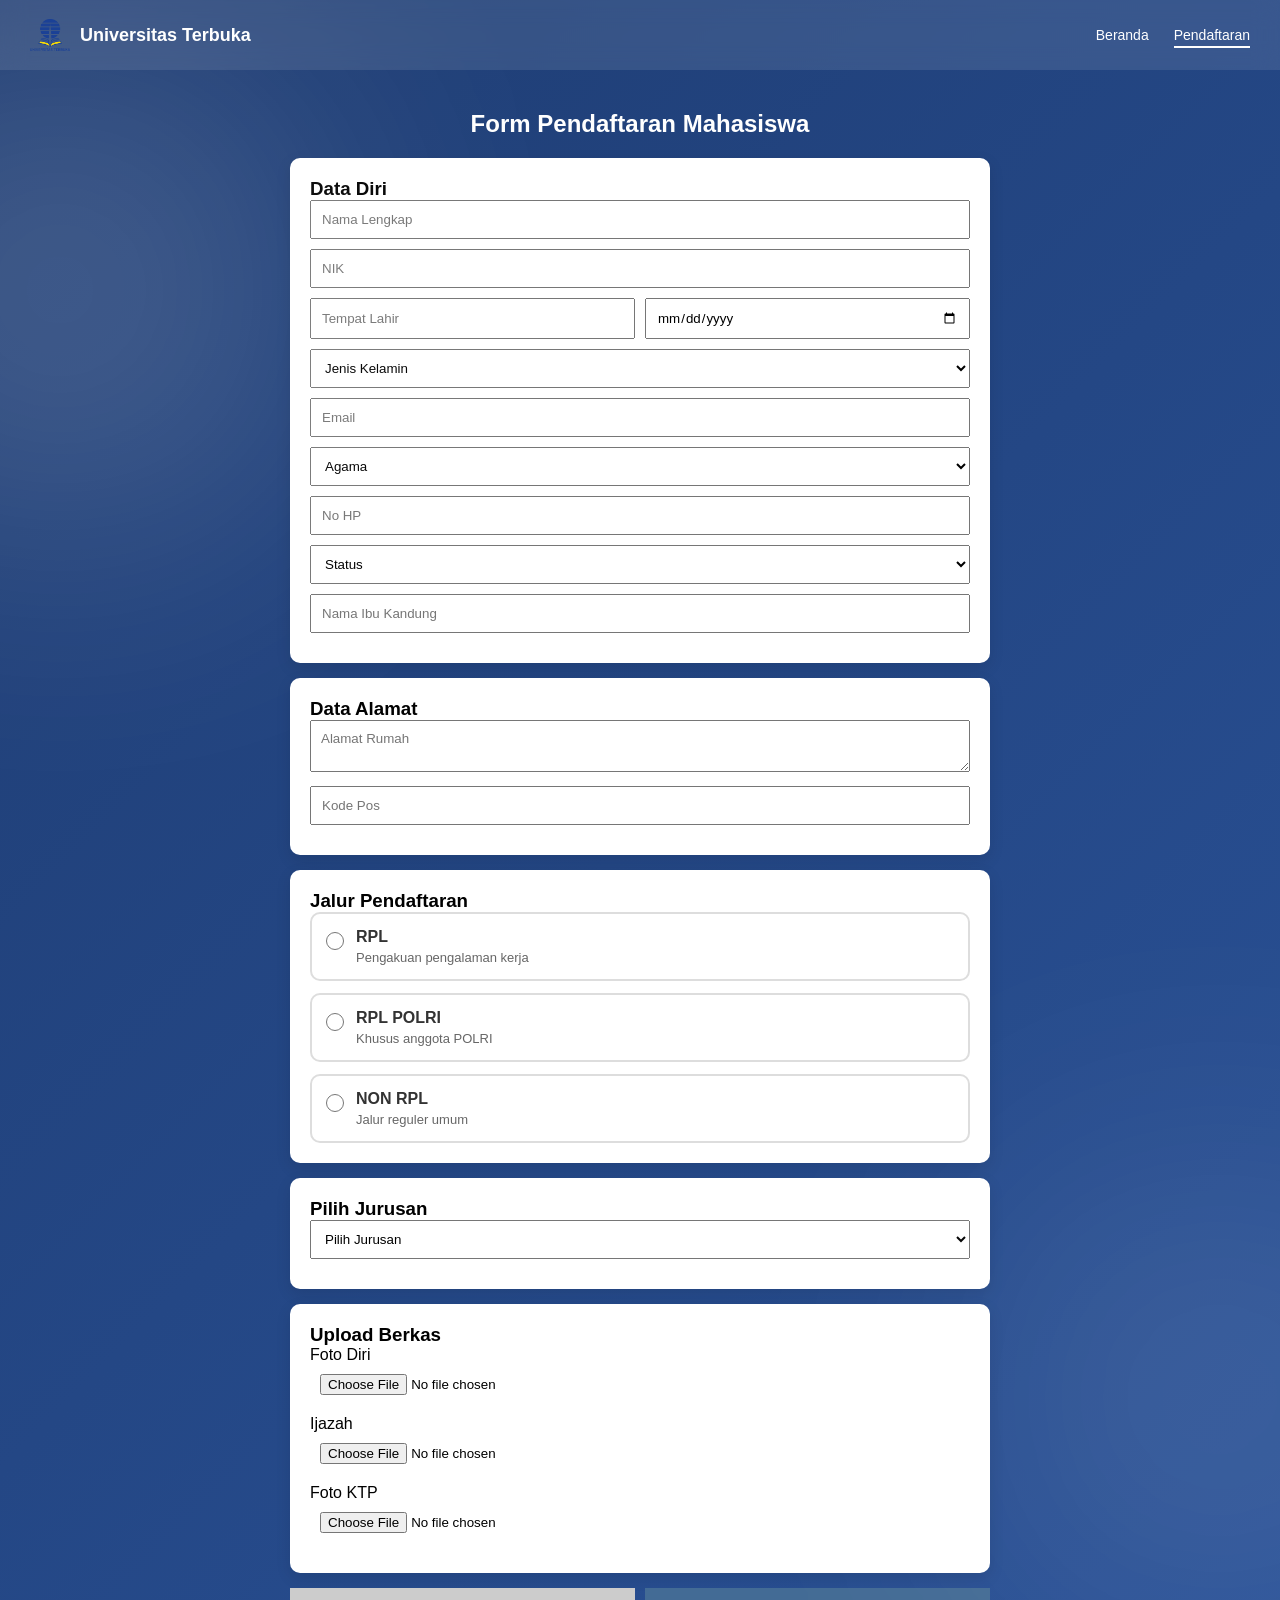
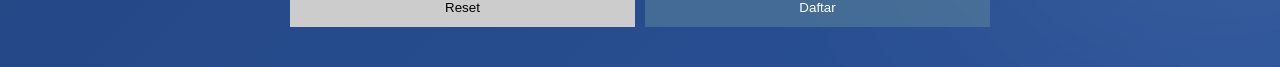
<file: index2.html>
<!DOCTYPE html>
<html lang="id">
<head>
<meta charset="UTF-8">
<meta name="viewport" content="width=device-width, initial-scale=1.0">
<title>Pendaftaran</title>
<link rel="stylesheet" href="daftar.css">



</head>
<body>

<header class="header">
    <div class="nav-container">

        <!-- LOGO -->
        <div class="logo-box">
            <img src="logo.png" alt="Logo Kampus">
            <span>Universitas Terbuka</span>
        </div>

        <!-- MENU -->
        <nav class="navbar">
            <a href="index.html">Beranda</a>
            <a href="#" class="active">Pendaftaran</a>
        </nav>


    </div>
</header>

<section class="form-section">
<div class="container">

<h1 style="color: white;">Form Pendaftaran Mahasiswa</h1>

<form id="formPendaftaran">

<!-- DATA DIRI -->
<div class="card">
<h3>Data Diri</h3>

<input type="text" name="nama" placeholder="Nama Lengkap">
<input type="text" name="nik" placeholder="NIK">

<div class="row">
<input type="text" name="tempat" placeholder="Tempat Lahir">
<input type="date" name="tanggal">
</div>

<select name="jk">
<option>Jenis Kelamin</option>
<option>Laki-laki</option>
<option>Perempuan</option>
</select>

<input type="email" name="email" placeholder="Email">

<select name="agama">
<option>Agama</option>
<option>Islam</option>
<option>Kristen</option>
<option>Hindu</option>
<option>Buddha</option>
</select>

<input type="text" name="hp" placeholder="No HP">

<select name="status">
<option>Status</option>
<option>Belum Menikah</option>
<option>Menikah</option>
</select>

<input type="text" name="ibu" placeholder="Nama Ibu Kandung">
</div>

<!-- ALAMAT -->
<div class="card">
<h3>Data Alamat</h3>

<textarea name="alamat" placeholder="Alamat Rumah"></textarea>
<input type="text" name="kodepos" placeholder="Kode Pos">
</div>

<!-- JALUR -->
<div class="card">
<h3>Jalur Pendaftaran</h3>

<div class="radio-box">

<label class="radio-card">
<input type="radio" name="jalur" value="RPL">
<div>
<h4>RPL</h4>
<p>Pengakuan pengalaman kerja</p>
</div>
</label>

<label class="radio-card">
<input type="radio" name="jalur" value="RPL POLRI">
<div>
<h4>RPL POLRI</h4>
<p>Khusus anggota POLRI</p>
</div>
</label>

<label class="radio-card">
<input type="radio" name="jalur" value="NON RPL">
<div>
<h4>NON RPL</h4>
<p>Jalur reguler umum</p>
</div>
</label>

</div>
</div>

<!-- JURUSAN -->
<div class="card">
<h3>Pilih Jurusan</h3>
<select name="jurusan">
<option>Pilih Jurusan</option>
<option>Teknik Informatika</option>
<option>Manajemen</option>
<option>Ilmu Komunikasi</option>
</select>
</div>

<!-- 🔥 UPLOAD BERKAS -->
<div class="card">
<h3>Upload Berkas</h3>

<label>Foto Diri</label>
<input type="file" id="foto_diri" accept="image/*">
<img id="preview_foto" class="preview">

<label>Ijazah</label>
<input type="file" id="ijazah" accept="image/*,.pdf">
<img id="preview_ijazah" class="preview">

<label>Foto KTP</label>
<input type="file" id="ktp" accept="image/*">
<img id="preview_ktp" class="preview">

</div>

<!-- BUTTON -->
<div class="btn-group">
<button type="reset" class="btn reset">Reset</button>
<button type="submit" class="btn submit">Daftar</button>
</div>

</form>

</div>
</section>

<script src="daftar.js"></script>

</body>
</html>
</file>
<file: daftar.css>
* {
    margin: 0;
    padding: 0;
    box-sizing: border-box;
    font-family: sans-serif;
}

/* ===== BACKGROUND MODERN ===== */
body {
    color: var(--white);
    overflow-x: hidden;
    position: relative;

    /* 🎬 HERO GRADIENT */
    background: linear-gradient(135deg, #1e3c72, #2a5298);
}

/* ✨ GLOW EFFECT */
body::before,
body::after {
    content: "";
    position: absolute;
    width: 420px;
    height: 420px;
    border-radius: 50%;
    filter: blur(140px);
    z-index: 0;
}

body::before {
    background: rgba(255,255,255,0.25);
    top: 80px;
    left: -150px;
}

body::after {
    background: rgba(255,255,255,0.15);
    bottom: 60px;
    right: -150px;
}

/* HEADER */
.header {
    position: sticky;
    top: 0;
    background: rgba(255,255,255,0.1);
    backdrop-filter: blur(12px);
    color: white;
    padding: 15px 30px;
}

/* CONTAINER NAV */
.nav-container {
    display: flex;
    align-items: center;
    justify-content: space-between;
}

/* LOGO */
.logo-box {
    display: flex;
    align-items: center;
    gap: 10px;
}

.logo-box img {
    width: 40px;
    height: 40px;
    object-fit: contain;
}

.logo-box span {
    font-size: 18px;
    font-weight: bold;
    color: white;
}

/* NAVBAR */
.navbar {
    display: flex;
    gap: 25px;
}

.navbar a {
    color: white;
    text-decoration: none;
    font-size: 14px;
    position: relative;
}

.navbar a:hover {
    opacity: 0.7;
}
/* ACTIVE MENU */
.navbar a.active::after {
    content: "";
    width: 100%;
    height: 2px;
    background: white;
    position: absolute;
    bottom: -5px;
    left: 0;
}

/* BUTTON KEMBALI */
.btn-back {
    background: white;
    color: #436b95;
    padding: 8px 14px;
    border-radius: 6px;
    text-decoration: none;
    font-size: 13px;
    transition: 0.3s;
}

.btn-back:hover {
    background: #ddd;
}

/* RESPONSIVE */
@media (max-width: 600px) {
    .navbar {
        display: none;
    }

    .logo-box span {
        font-size: 14px;
    }
}

/* LAYOUT */
.form-section {
    padding: 40px 20px;
    display: flex;
    justify-content: center;
}

.container {
    width: 100%;
    max-width: 700px;
}

h1 {
    text-align: center;
    margin-bottom: 20px;
}

/* CARD */
.card {
    background: white;
    padding: 20px;
    border-radius: 10px;
    margin-bottom: 15px;
    box-shadow: 0 5px 15px rgba(0,0,0,0.1);
}

/* INPUT */
input, select, textarea {
    width: 100%;
    padding: 10px;
    margin-bottom: 10px;
}

/* ROW */
.row {
    display: flex;
    gap: 10px;
}

/* RADIO BOX */
.radio-box {
    display: flex;
    flex-direction: column;
    gap: 12px;
}

/* CARD */
.radio-card {
    display: flex;
    align-items: flex-start; /* penting biar sejajar atas */
    gap: 12px;
    padding: 14px;
    border-radius: 10px;
    border: 2px solid #ddd;
    cursor: pointer;
    transition: 0.3s;
    background: #fff;
}

/* HOVER */
.radio-card:hover {
    border-color: #436b95;
    background: #f4f8fc;
}

/* RADIO DI KIRI (FIX) */
.radio-card input[type="radio"] {
    margin-top: 4px;
    width: 18px;
    height: 18px;
    flex-shrink: 0; /* supaya tidak geser */
}

/* TEXT */
.radio-card div {
    flex: 1;
}

/* JUDUL */
.radio-card h4 {
    margin-bottom: 4px;
    color: #333;
}

/* DESKRIPSI */
.radio-card p {
    font-size: 13px;
    color: #666;
}

/* SAAT DIPILIH (EFEK KEREN) */
.radio-card input:checked + div h4 {
    color: #436b95;
}

.radio-card input:checked + div p {
    color: #436b95;
}
/* BUTTON */
.btn-group {
    display: flex;
    gap: 10px;
}

.btn {
    flex: 1;
    padding: 12px;
    border: none;
    cursor: pointer;
}

.submit {
    background: #436b95;
    color: white;
}

.reset {
    background: #ccc;
}

.preview {
    margin-top: 10px;
    width: 100%;
    max-height: 200px;
    object-fit: cover;
    border-radius: 10px;
    display: none;
}
</file>
